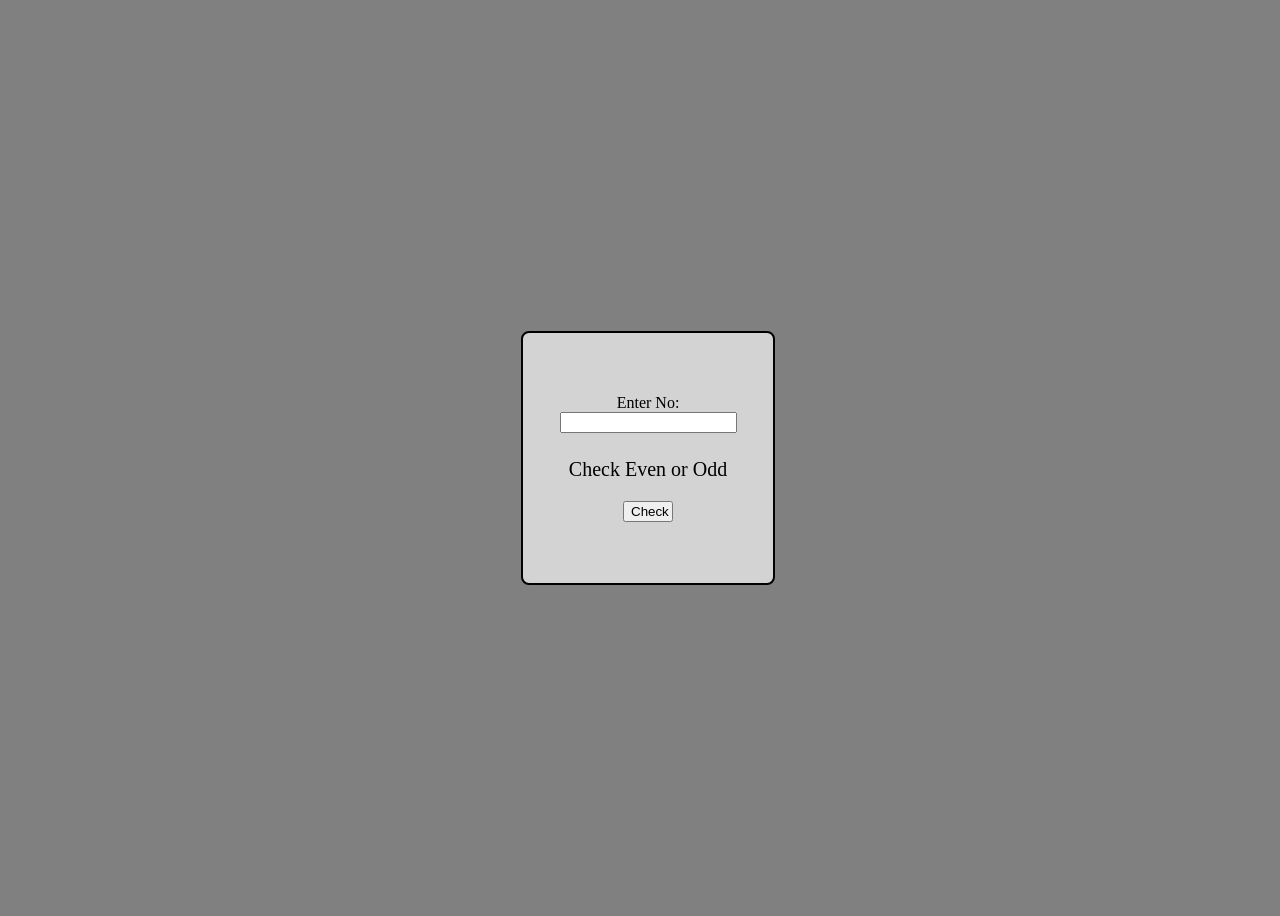
<file: Even-Odd/index.html>
<!doctype html>
<html lang="en">
  <head>
    <meta charset="UTF-8" />
    <meta name="viewport" content="width=device-width, initial-scale=1.0" />
    <title>Even or Odd</title>
    <link rel="stylesheet" href="style.css">
  </head>
  <body>
    <form>
      <label for="usernumber">Enter No: </label>
      <input type="number" id="usernumber" />
      <p id="display">Check Even or Odd</p>
      <button type="button" onclick="check()" >Check</button>
    </form>
    <script src="Even.js"></script>
  </body>
</html>
</file>
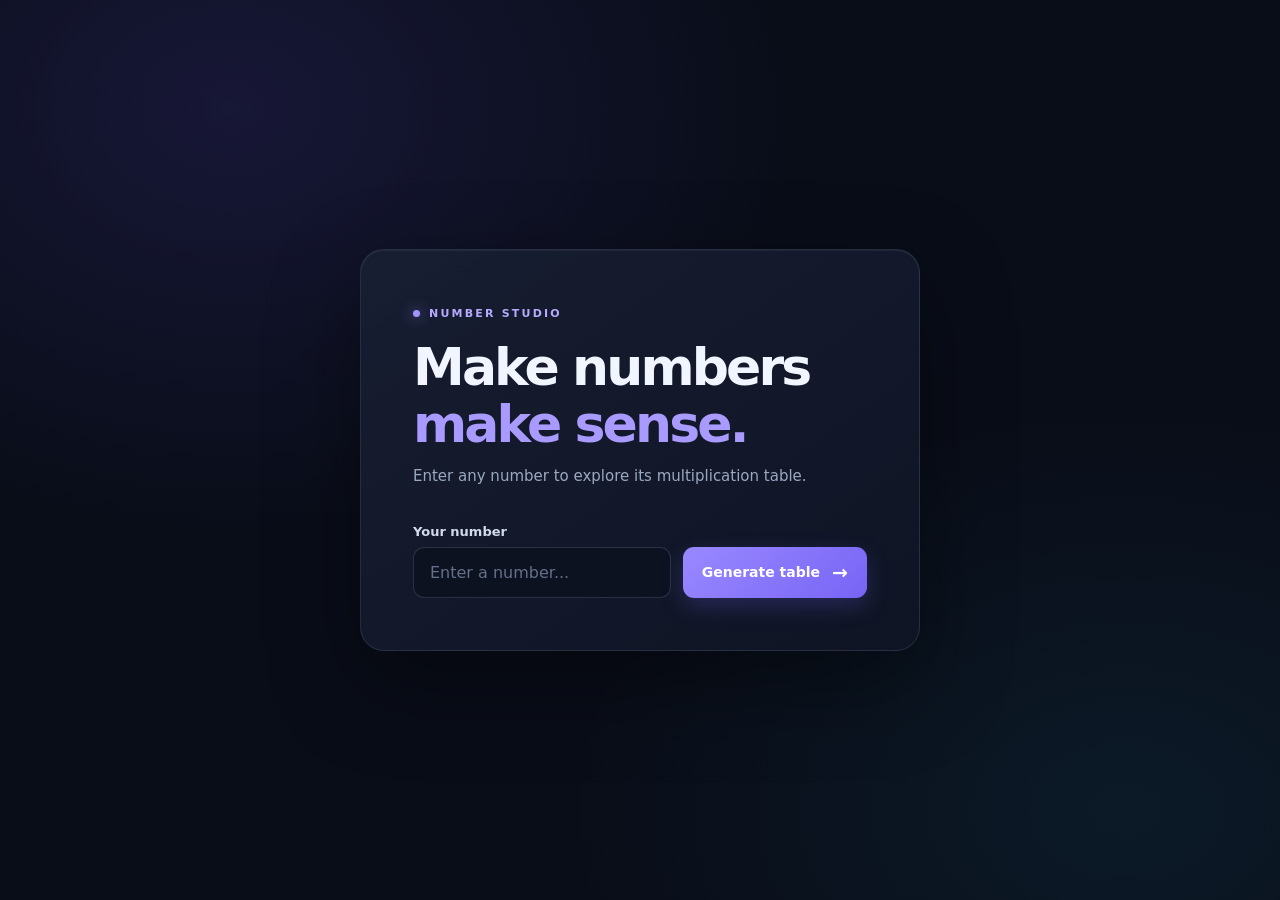
<file: Table/index.html>
<!DOCTYPE html>
<html lang="en">
<head>
  <meta charset="UTF-8">
  <meta name="viewport" content="width=device-width, initial-scale=1.0">
  <meta name="theme-color" content="#090d18">
  <meta name="description" content="Generate a clear multiplication table for any number.">
  <title>Number Studio — Multiplication Tables</title>
  <link rel="stylesheet" href="style.css">
  <script src="script.js" defer></script>
</head>
<body>
  <main class="page">
    <div class="content">
      <header class="intro">
        <span class="eyebrow">NUMBER STUDIO</span>
        <h1>Make numbers<br><span>make sense.</span></h1>
        <p>Enter any number to explore its multiplication table.</p>
      </header>
      <form class="input-form" id="input-form">
        <label for="user-input">Your number</label>
        <input
          id="user-input"
          name="number"
          type="number"
          step="any"
          placeholder="Enter a number..."
          required
        >
        <button type="submit">Generate table <span aria-hidden="true">→</span></button>
      </form>
      <section class="result" id="result" aria-live="polite" hidden>
        <div class="result-heading">
          <span class="result-kicker">YOUR RESULTS</span>
          <h2 id="result-title"></h2>
        </div>
        <table class="table">
          <thead>
            <tr>
              <th scope="col">Step</th>
              <th scope="col">Equation</th>
              <th scope="col">Answer</th>
            </tr>
          </thead>
          <tbody id="table-body"></tbody>
        </table>
      </section>
    </div>
  </main>
</body>
</html>
</file>
<file: Even-Odd/style.css>
body{
    display: flex;
    background-color: grey;
    width: 100%;
    height: 100vh;
    align-items: center;
    justify-content: center;
}

form{
    display: flex;
    background-color: lightgrey;
    width: 250px;
    height: 250px;
    align-items: center;
    justify-content: center;
    border-radius: 8px;
    border: 2px solid black;
    flex-direction: column;
}

p{
    margin-top:25px;
    font-size: 20px;
}

button{
    width: 50px;
}

button:hover{
    background-color: darkgray;
}
</file>
<file: Table/style.css>
* {
  box-sizing: border-box;
}

:root {
  color-scheme: dark;
  font-family: Inter, ui-sans-serif, system-ui, -apple-system, BlinkMacSystemFont, "Segoe UI", sans-serif;
  font-synthesis: none;
  text-rendering: optimizeLegibility;
  -webkit-font-smoothing: antialiased;
  -moz-osx-font-smoothing: grayscale;
  --text: #f1f5ff;
  --muted: #9aa8c2;
  --accent: #8c7bff;
  --line: rgb(164 177 208 / 14%);
}

body {
  min-width: 320px;
  min-height: 100vh;
  margin: 0;
  color: var(--text);
  background:
    radial-gradient(ellipse at 18% 12%, rgb(78 63 174 / 20%), transparent 38%),
    radial-gradient(ellipse at 88% 90%, rgb(30 120 148 / 12%), transparent 35%),
    #090d18;
}

.page {
  display: grid;
  min-height: 100vh;
  place-items: center;
  padding: 48px 24px;
}

.content {
  width: min(100%, 560px);
  padding: clamp(28px, 6vw, 52px);
  border: 1px solid var(--line);
  border-radius: 24px;
  background: linear-gradient(145deg, rgb(24 31 50 / 94%), rgb(15 21 36 / 96%));
  box-shadow: 0 32px 90px rgb(0 0 0 / 40%), inset 0 1px rgb(255 255 255 / 5%);
}

.intro {
  margin-bottom: 36px;
}

.eyebrow {
  display: inline-flex;
  align-items: center;
  gap: 9px;
  color: #b6aaff;
  font-size: 11px;
  font-weight: 750;
  letter-spacing: 0.2em;
}

.eyebrow::before {
  width: 7px;
  height: 7px;
  border-radius: 50%;
  background: #a293ff;
  box-shadow: 0 0 14px rgb(162 147 255 / 80%);
  content: "";
}

.intro h1 {
  margin: 18px 0 12px;
  font-size: clamp(36px, 8vw, 52px);
  font-weight: 720;
  letter-spacing: -0.055em;
  line-height: 1.08;
}

.intro h1 span {
  color: #a99aff;
}

.intro p {
  margin: 0;
  color: var(--muted);
  font-size: 15px;
  line-height: 1.6;
}

.input-form {
  display: grid;
  grid-template-columns: minmax(0, 1fr) auto;
  gap: 12px;
}

.input-form label {
  grid-column: 1 / -1;
  margin-bottom: -4px;
  color: #d3dbeb;
  font-size: 13px;
  font-weight: 600;
}

.input-form input {
  min-width: 0;
  padding: 15px 16px;
  border: 1px solid rgb(164 177 208 / 20%);
  border-radius: 11px;
  outline: none;
  background: #0c1220;
  color: var(--text);
  font: inherit;
  transition: border-color 160ms ease, box-shadow 160ms ease;
}

.input-form input::placeholder {
  color: #64718a;
}

.input-form input:focus {
  border-color: var(--accent);
  box-shadow: 0 0 0 4px rgb(140 123 255 / 15%);
}

.input-form button {
  display: inline-flex;
  align-items: center;
  justify-content: center;
  gap: 12px;
  padding: 0 19px;
  border: 0;
  border-radius: 11px;
  background: linear-gradient(135deg, #9989ff, #7864f5);
  color: #fff;
  font: inherit;
  font-size: 14px;
  font-weight: 700;
  white-space: nowrap;
  cursor: pointer;
  box-shadow: 0 8px 22px rgb(117 96 242 / 24%);
  transition: transform 160ms ease, filter 160ms ease, box-shadow 160ms ease;
}

.input-form button span {
  font-size: 19px;
  line-height: 1;
  transition: transform 160ms ease;
}

.input-form button:hover {
  filter: brightness(1.1);
  box-shadow: 0 10px 28px rgb(117 96 242 / 36%);
  transform: translateY(-1px);
}

.input-form button:hover span {
  transform: translateX(3px);
}

.input-form button:focus-visible {
  outline: 3px solid rgb(185 174 255 / 70%);
  outline-offset: 3px;
}

.result {
  margin-top: 30px;
  padding: 22px 18px 14px;
  border: 1px solid var(--line);
  border-radius: 18px;
  background:
    radial-gradient(ellipse at 100% 0, rgb(140 123 255 / 9%), transparent 48%),
    rgb(9 14 26 / 72%);
  animation: rise-in 240ms ease-out both;
}

.result-heading {
  margin: 0 4px 18px;
}

.result-kicker {
  color: #a99aff;
  font-size: 10px;
  font-weight: 750;
  letter-spacing: 0.18em;
}

.result h2 {
  margin: 6px 0 0;
  font-size: 18px;
  font-weight: 650;
  letter-spacing: -0.02em;
}

.table {
  width: 100%;
  border-collapse: separate;
  border-spacing: 0 6px;
  text-align: left;
}

.table th {
  padding: 0 10px 6px;
  color: #75839e;
  font-size: 10px;
  font-weight: 700;
  letter-spacing: 0.12em;
  text-transform: uppercase;
}

.table th:first-child,
.table td:first-child {
  width: 54px;
}

.table th:last-child,
.table td:last-child {
  text-align: right;
}

.table td {
  padding: 10px;
  background: rgb(255 255 255 / 3%);
  color: #d3dced;
  font-variant-numeric: tabular-nums;
  transition: background 150ms ease, transform 150ms ease;
}

.table tbody tr:hover td {
  background: rgb(140 123 255 / 11%);
}

.table td:first-child {
  border-radius: 9px 0 0 9px;
}

.table td:last-child {
  border-radius: 0 9px 9px 0;
}

.table .step {
  color: #8290aa;
  font-size: 11px;
  font-weight: 700;
}

.table .equation {
  white-space: nowrap;
  font-weight: 600;
}

.table .operator {
  margin: 0 9px;
  color: #a99aff;
  font-size: 17px;
  font-weight: 500;
}

.table .answer {
  color: #c2b9ff;
  font-weight: 750;
}

.visually-hidden {
  position: absolute;
  width: 1px;
  height: 1px;
  padding: 0;
  margin: -1px;
  overflow: hidden;
  clip: rect(0, 0, 0, 0);
  white-space: nowrap;
  border: 0;
}

@keyframes rise-in {
  from {
    opacity: 0;
    transform: translateY(8px);
  }

  to {
    opacity: 1;
    transform: translateY(0);
  }
}

@media (max-width: 480px) {
  .page {
    padding: 24px 16px;
  }

  .content {
    padding: 28px 22px;
    border-radius: 20px;
  }

  .input-form {
    grid-template-columns: 1fr;
  }

  .input-form button {
    min-height: 49px;
  }

  .result {
    padding: 18px 14px;
  }

  .table th,
  .table td {
    padding-right: 7px;
    padding-left: 7px;
  }

  .table .operator {
    margin: 0 6px;
  }
}

@media (prefers-reduced-motion: reduce) {
  *,
  *::before,
  *::after {
    scroll-behavior: auto !important;
    animation-duration: 0.01ms !important;
    animation-iteration-count: 1 !important;
    transition-duration: 0.01ms !important;
  }
}
</file>
